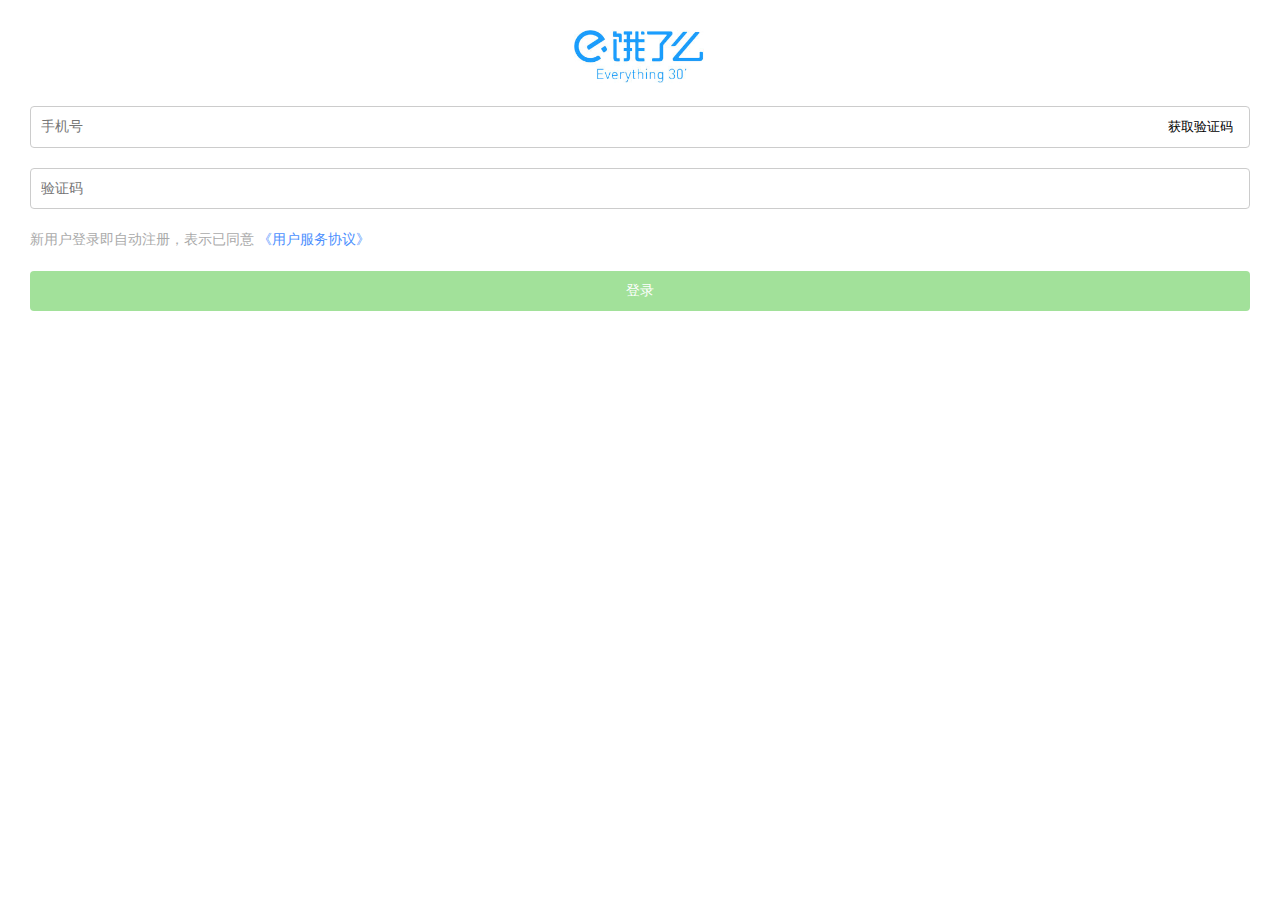
<file: index.html>
<!DOCTYPE html><html lang=en><head><meta charset=utf-8><meta http-equiv=X-UA-Compatible content="IE=edge"><meta name=viewport content="width=device-width,initial-scale=1"><link rel=icon href=favicon.ico><link rel=stylesheet href=css/reset.css><style>html,
      body {
        width: 100%;
        height: 100%;
      }</style><title>ele-app</title><link href=css/chunk-3d5dca8e.87ff5fbe.css rel=prefetch><link href=js/chunk-2d0ae607.686db3fe.js rel=prefetch><link href=js/chunk-2d21a3d2.3dccffcc.js rel=prefetch><link href=js/chunk-2d21e30b.6fad8390.js rel=prefetch><link href=js/chunk-2d222708.c314a96e.js rel=prefetch><link href=js/chunk-3d5dca8e.328434dd.js rel=prefetch><link href=css/app.ca8f129b.css rel=preload as=style><link href=js/app.285de463.js rel=preload as=script><link href=js/chunk-vendors.ceeb340a.js rel=preload as=script><link href=css/app.ca8f129b.css rel=stylesheet></head><body><noscript><strong>We're sorry but ele-app doesn't work properly without JavaScript enabled. Please enable it to continue.</strong></noscript><div id=app></div><script src=js/chunk-vendors.ceeb340a.js></script><script src=js/app.285de463.js></script></body></html>
</file>
